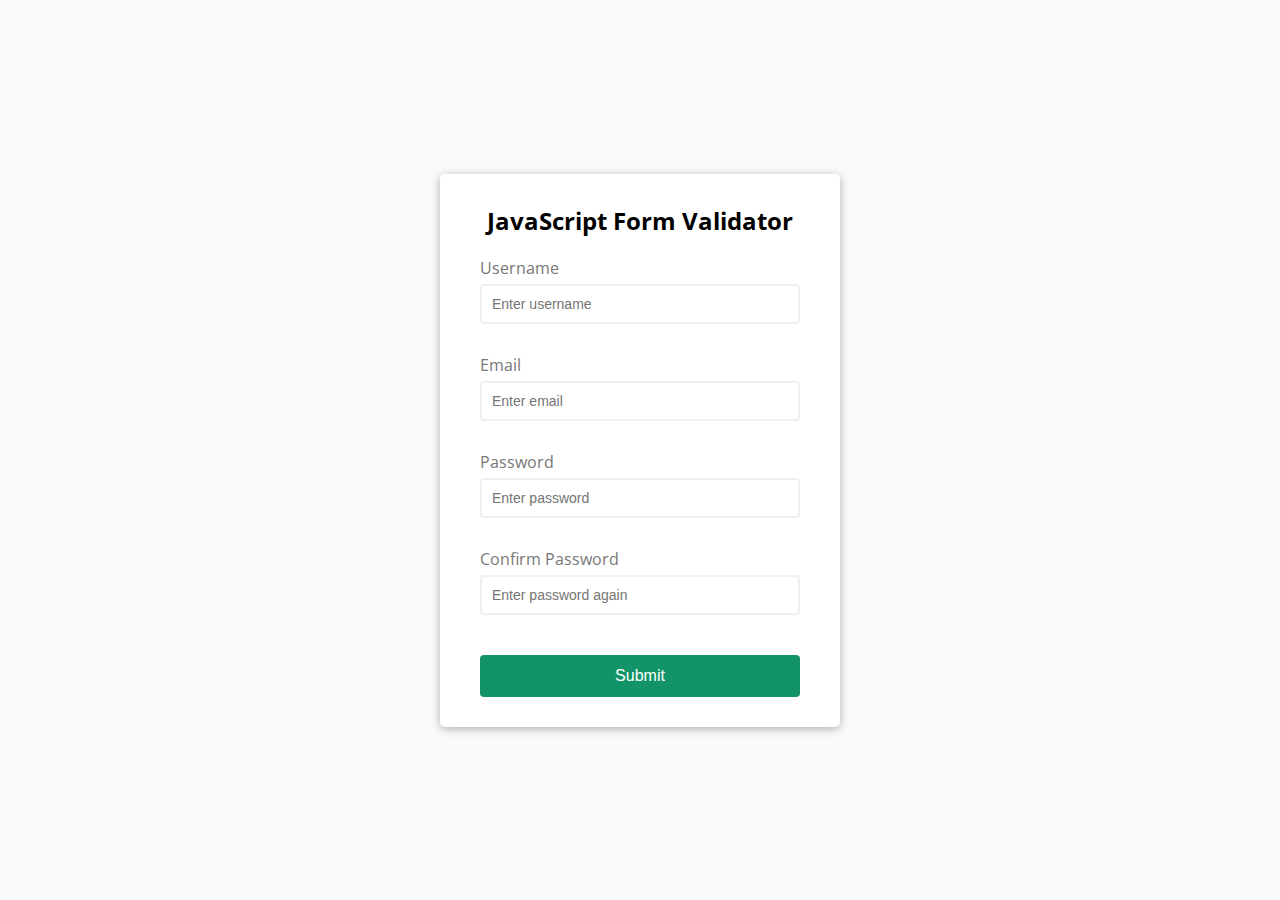
<file: index.html>
<!DOCTYPE html>
<html lang="en">
  <head>
    <meta charset="UTF-8" />
    <meta name="viewport" content="width=device-width, initial-scale=1.0" />
    <meta http-equiv="X-UA-Compatible" content="ie=edge" />
    <link rel="stylesheet" href="style.css" />
    <title>Form Validator</title>
  </head>
  <body>
    <div class="container">
      <form id="form" class="form">
        <h2>JavaScript Form Validator</h2>
        <div class="form-control">
          <label for="username">Username</label>
          <input type="text" id="username" placeholder="Enter username" />
          <small>Error message</small>
        </div>
        <div class="form-control">
          <label for="email">Email</label>
          <input type="text" id="email" placeholder="Enter email" />
          <small>Error message</small>
        </div>
        <div class="form-control">
          <label for="password">Password</label>
          <input type="password" id="password" placeholder="Enter password" />
          <small>Error message</small>
        </div>
        <div class="form-control">
          <label for="password2">Confirm Password</label>
          <input type="password" id="password2" placeholder="Enter password again" />
          <small>Error message</small>
        </div>
        <button type="submit">Submit</button>
      </form>
    </div>

    <script src="script.js"></script>
  </body>
</html>
</file>
<file: style.css>
@import url("https://fonts.googleapis.com/css?family=Open+Sans&display=swap");

:root {
  --success-color: #129468;
  --error-color: #e74c3c;
}

* {
  box-sizing: border-box;
}

body {
  background-color: #f9fafb;
  font-family: "Open Sans", sans-serif;
  display: flex;
  align-items: center;
  justify-content: center;
  min-height: 100vh;
  margin: 0;
}

.container {
  background-color: #fff;
  border-radius: 5px;
  box-shadow: 0 2px 10px rgba(0, 0, 0, 0.3);
  width: 400px;
}

h2 {
  text-align: center;
  margin: 0 0 20px;
}

.form {
  padding: 30px 40px;
}

.form-control {
  margin-bottom: 10px;
  padding-bottom: 20px;
  position: relative;
}

.form-control label {
  color: #777;
  display: block;
  margin-bottom: 5px;
}

.form-control input {
  border: 2px solid #f0f0f0;
  border-radius: 4px;
  display: block;
  width: 100%;
  padding: 10px;
  font-size: 14px;
}

.form-control input:focus {
  outline: 0;
  border-color: #777;
}

.form-control.success input {
  border-color: var(--success-color);
}

.form-control.error input {
  border-color: var(--error-color);
}

.form-control small {
  color: var(--error-color);
  position: absolute;
  bottom: 0;
  left: 0;
  visibility: hidden;
}

.form-control.error small {
  visibility: visible;
}

.form button {
  cursor: pointer;
  background-color: #129468;
  border: 2px solid #129468;
  border-radius: 4px;
  color: #fff;
  display: block;
  font-size: 16px;
  padding: 10px;
  margin-top: 20px;
  width: 100%;
  outline-color: #129468;
}
</file>
